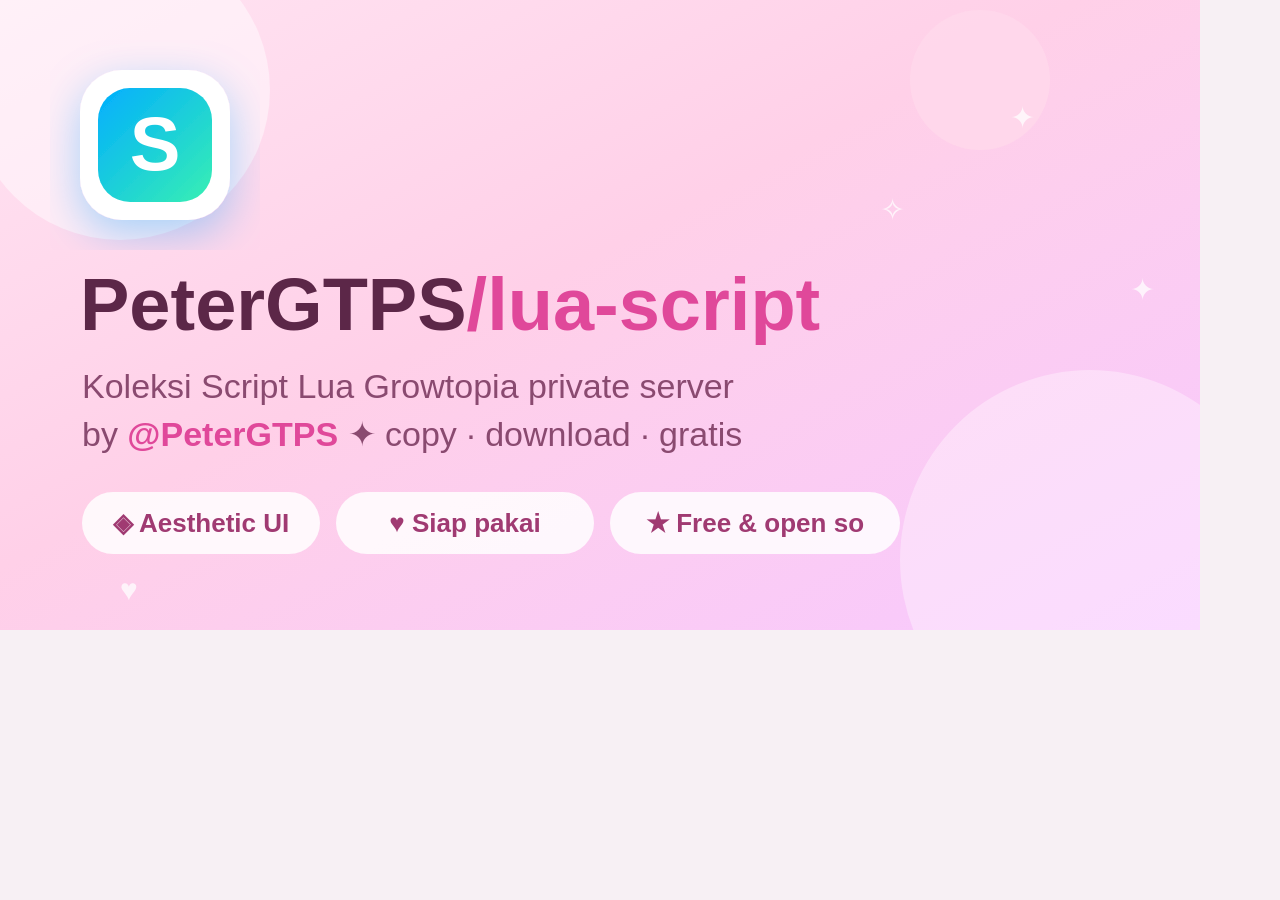
<file: assets/preview-card.html>
<!DOCTYPE html>
<html lang="id">
<head>
<meta charset="UTF-8" />
<title>Preview card — PeterGTPS/lua-script</title>
<style>
  html, body { margin: 0; padding: 0; background: #f7f0f4; }
  #card { width: 1200px; height: 630px; overflow: hidden; }
  #card svg, #card img { display: block; width: 1200px; height: 630px; }
</style>
</head>
<body>
  <div id="card">
    <img src="preview.svg" alt="Preview PeterGTPS/lua-script" width="1200" height="630" />
  </div>
</body>
</html>
</file>
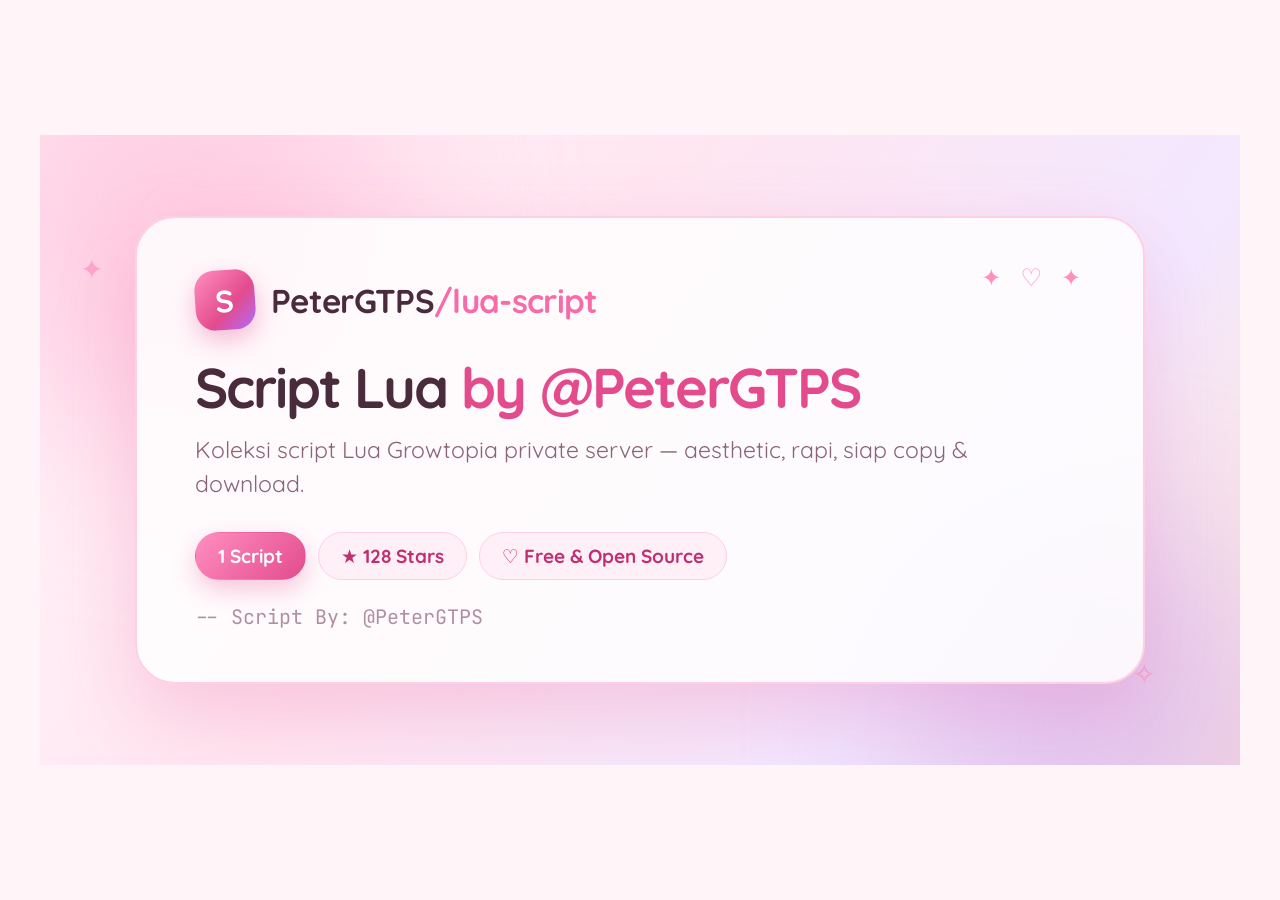
<file: assets/preview.html>
<!DOCTYPE html>
<html lang="id">
<head>
<meta charset="UTF-8" />
<title>Preview Card 1200×630</title>
<link href="https://fonts.googleapis.com/css2?family=Quicksand:wght@500;600;700&family=JetBrains+Mono:wght@400&display=swap" rel="stylesheet" />
<style>
  * { margin: 0; padding: 0; box-sizing: border-box; }
  html, body { width: 100%; height: 100%; overflow: hidden; background: #fff5f9; }
  .stage {
    width: 1200px;
    height: 630px;
    position: absolute;
    top: 50%;
    left: 50%;
    transform-origin: center center;
    transform: translate(-50%, -50%) scale(var(--s, 1));
  }
  .stage {
    font-family: 'Quicksand', system-ui, sans-serif;
    background: linear-gradient(125deg, #fff5f9 0%, #ffe6f1 40%, #f3e8ff 75%, #ffe1d4 100%);
    display: flex;
    align-items: center;
    justify-content: center;
    overflow: hidden;
  }
  .glow { position: absolute; border-radius: 50%; filter: blur(90px); }
  .g1 { width: 460px; height: 460px; background: #ffb3d3; opacity: .55; top: -150px; left: -100px; }
  .g2 { width: 420px; height: 420px; background: #c9a7ff; opacity: .45; bottom: -180px; right: -80px; }
  .card {
    position: relative;
    width: 1010px;
    padding: 52px 58px;
    border-radius: 40px;
    background: rgba(255,255,255,.85);
    border: 2px solid #ffd0e4;
    box-shadow: 0 30px 80px rgba(227,75,141,.22);
  }
  .brand { display: flex; align-items: center; gap: 16px; margin-bottom: 26px; }
  .mark {
    width: 60px; height: 60px; border-radius: 20px;
    background: linear-gradient(135deg, #ff8fc0, #e34b8d 60%, #b06cff);
    color: #fff; font-size: 31px; font-weight: 700;
    display: grid; place-items: center;
    transform: rotate(-4deg);
    box-shadow: 0 10px 24px rgba(227,75,141,.35);
  }
  .brand-text { font-size: 33px; font-weight: 700; color: #4a2b3c; letter-spacing: -.02em; }
  .brand-text em { font-style: normal; color: #f96ba8; }
  h1 { font-size: 56px; line-height: 1.12; color: #4a2b3c; letter-spacing: -.035em; margin-bottom: 14px; }
  h1 span { color: #e34b8d; }
  p { font-size: 23px; color: #8a6478; line-height: 1.5; max-width: 780px; }
  .row { display: flex; gap: 12px; margin-top: 30px; flex-wrap: wrap; }
  .pill {
    padding: 11px 22px; border-radius: 999px;
    background: #fff0f7; border: 1.5px solid #ffd0e4;
    color: #c02f71; font-size: 19px; font-weight: 700;
  }
  .pill.solid {
    background: linear-gradient(135deg, #ff8fc0, #e34b8d);
    border-color: transparent; color: #fff;
    box-shadow: 0 10px 24px rgba(227,75,141,.3);
  }
  .bow { position: absolute; right: 56px; top: 44px; }
  .bow span { display: block; font-size: 24px; letter-spacing: 6px; color: #ff8fc0; font-weight: 700; }
  .code { font-family: 'JetBrains Mono', monospace; font-size: 20px; color: #b08fa1; margin-top: 24px; }
  .spark { position: absolute; color: #ff8fc0; font-size: 28px; opacity: .65; }
  .s1 { left: 40px; top: 116px; } .s2 { right: 84px; bottom: 74px; }
</style>
</head>
<body>
<div class="stage" id="stage">
  <div class="glow g1"></div>
  <div class="glow g2"></div>
  <div class="spark s1">✦</div>
  <div class="spark s2">✧</div>
  <div class="card">
    <div class="bow"><span>✦ ♡ ✦</span></div>
    <div class="brand">
      <div class="mark">S</div>
      <div class="brand-text">PeterGTPS<em>/lua-script</em></div>
    </div>
    <h1>Script Lua <span>by @PeterGTPS</span></h1>
    <p>Koleksi script Lua Growtopia private server — aesthetic, rapi, siap copy &amp; download.</p>
    <div class="row">
      <span class="pill solid">1 Script</span>
      <span class="pill">★ 128 Stars</span>
      <span class="pill">♡ Free &amp; Open Source</span>
    </div>
    <div class="code">-- Script By: @PeterGTPS</div>
  </div>
</div>
<script>
  // Halaman ini didesain pas 1200x630 (ukuran gambar preview WhatsApp/Facebook).
  // Saat dibuka di layar kecil, stage diperkecil otomatis hanya untuk dilihat.
  const fit = () => {
    const s = Math.min(innerWidth / 1200, innerHeight / 630, 1);
    document.getElementById('stage').style.setProperty('--s', s);
  };
  fit();
  addEventListener('resize', fit);
</script>
</body>
</html>
</file>
